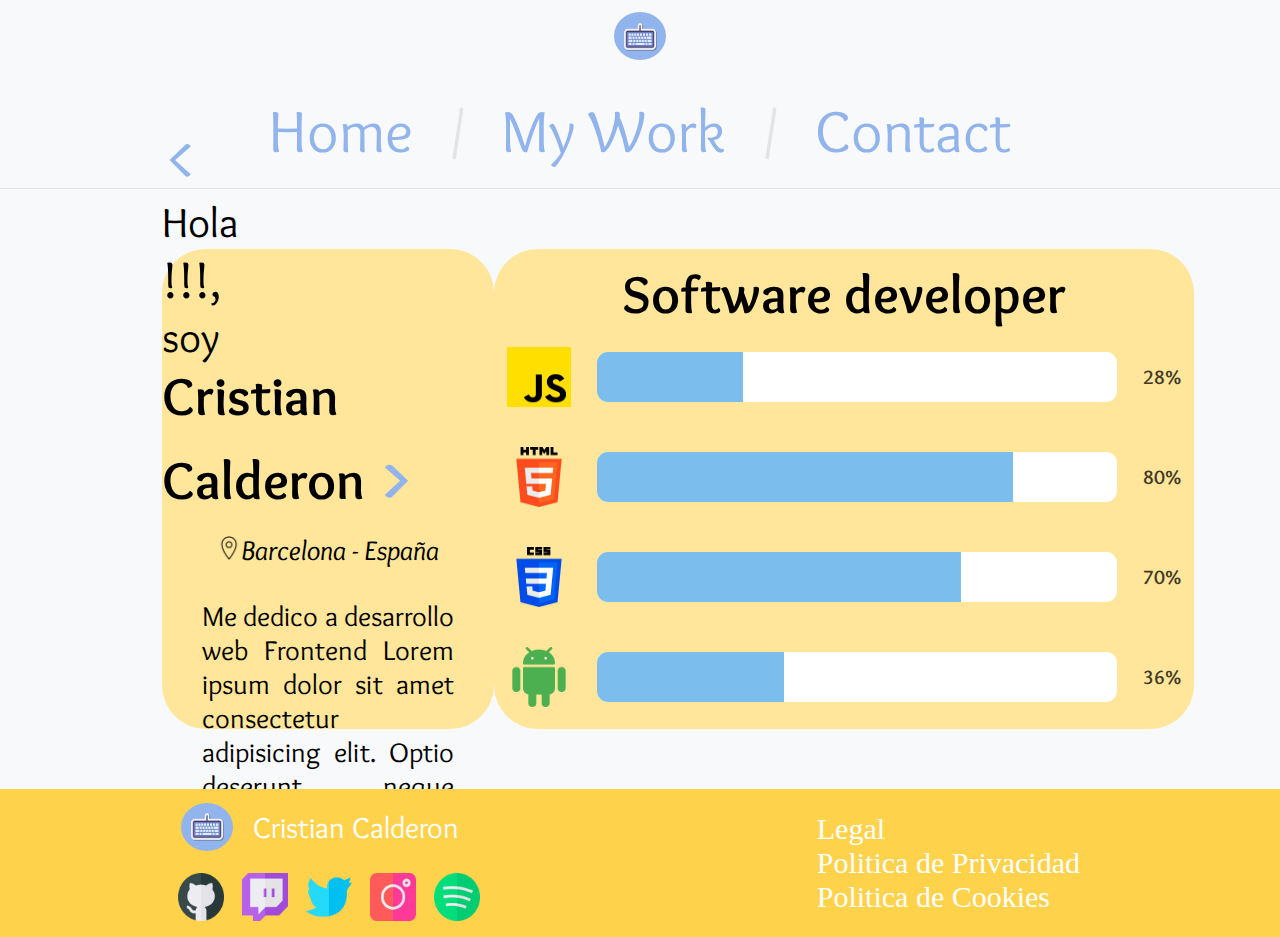
<file: index.html>
<!DOCTYPE html>
<html lang="en">

<head>
  <meta charset="UTF-8" />
  <meta http-equiv="X-UA-Compatible" content="IE=edge" />
  <meta name="viewport" content="width=device-width, initial-scale=1.0" />
  <title>Personal Blog</title>
  <link rel="stylesheet" href="./css/style.css" />

  <!-- Tipo de fuente -->
  <link rel="preconnect" href="https://fonts.googleapis.com" />
  <link rel="preconnect" href="https://fonts.gstatic.com" crossorigin />
  <link href="https://fonts.googleapis.com/css2?family=Overlock:wght@400;700&display=swap" rel="stylesheet" />

  
</head>

<body>
  <main class="main-principal">
     <!-- Cabecera-->
    <header>
      <nav class="container-nav">
        <section class="container-img">
          <div class="imgteclado">
            <img src="./assets/icons/keyboard.png" alt="icono de teclado" />
          </div>
        </section>
        <section class="navegador">
          <ul class="navegador-lista">
            <li><a href="#">Home</a></li>
            <span class="adorno">/</span>
            <li><a href="./proyecto.html">My Work</a></li>
            <span class="adorno">/</span>
            <li><a href="./contacto.html">Contact</a></li>
          </ul>
        </section>
        <section class="container-sep">
          <div class="separador"></div>
        </section>
      </nav>
    </header>

    <!-- Contenido Pricipal -->
    <section class="menu-container">
      <section class="menu-datos">
        <p>
          <span class="menorq">
            < </span>Hola
              <span class="exclamacion">!!!,</span> soy
        </p>
        <h2 class="menu-subtitulo">
          Cristian Calderon <span class="menorq"> > </span>
        </h2>
        <address>
          <img src="./assets/icons/marker.png" alt="logo de ubicacion" />Barcelona - España
        </address>
        <p class="parrafo-general">
          Me dedico a desarrollo web Frontend Lorem ipsum dolor sit amet
          consectetur adipisicing elit. Optio deserunt neque consequuntur,
          nemo sit eveniet quasi a qui
        </p>
      </section>

      <section class="menu-skills">
        <h2 class="menu-subtitulo subtitulo-soft">Software developer</h2>
        <section class="skills-container">
          <div class="habilidades">
            <img src="./assets/icons/js.png" alt="icono de javascritp" />
            <div class="skills-avanzado">
              <div class="avanzado-compl"></div>
            </div>
            <p class="porcentaje">28%</p>
          </div>

          <div class="habilidades">
            <img src="./assets/icons/html-5.png" alt="icono de html 5" />
            <div class="skills-avanzado">
              <div class="avanzado-html"></div>
            </div>
            <p class="porcentaje">80%</p>
          </div>

          <div class="habilidades">
            <img src="./assets/icons/css-3.png" alt="icono de css 3" />
            <div class="skills-avanzado">
              <div class="avanzado-css"></div>
            </div>
            <p class="porcentaje">70%</p>
          </div>

          <div class="habilidades">
            <img src="./assets/icons/android.png" alt="icono de android" />
            <div class="skills-avanzado">
              <div class="avanzado-android"></div>
            </div>
            <p class="porcentaje">36%</p>
          </div>
        </section>
      </section>
    </section>

     <!-- Footer-->
     <footer>
      <section class="redes-sociales">
        <div class="rs-titulo">
          <div class="imagenteclado"><a href="#"><img src="./assets/icons/keyboard.png" alt=""></a></div>
          <p>Cristian Calderon</p>
        </div>
        <div class="rs-iconos">
          <a href="https://github.com/Gardeel/Blogpersonal"><img src="./assets/icons/github.png" alt="" /></a> 
          <a href="https://www.twitch.tv/"><img src="./assets/icons/twitch.png" alt="" /></a> 
          <a href="https://twitter.com/igardeel"><img src="./assets/icons/twitter.png" alt="" /></a>
          <a href="https://www.instagram.com/igardeel/"><img src="./assets/icons/instagram.png" alt="" /></a>
          <a href="https://open.spotify.com/user/criss_damaso?si=2ad04cace6b7407d"><img src="./assets/icons/spotify.png" alt="" /></a>
        </div>
      </section>
      <section class="politica">
        <div>
          <a href="#"><p>Legal</p></a>
          <a href="#"><p>Politica de Privacidad</p></a>
          <a href="#"><p>Politica de Cookies</p></a>
        </div>
      </section>
    </footer>
  </main>
</body>
</html>
</file>
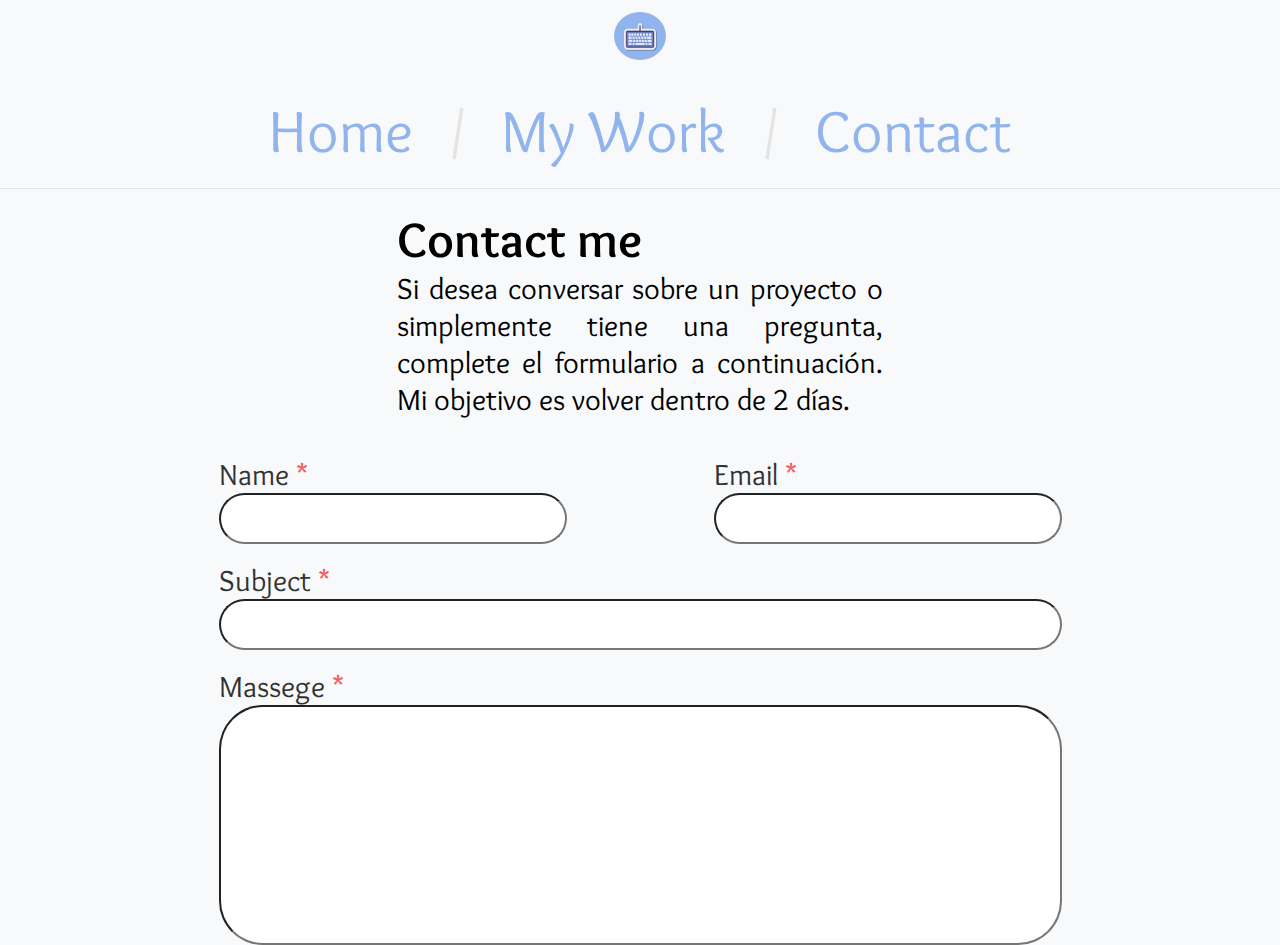
<file: contacto.html>
<!DOCTYPE html>
<html lang="en">
  <head>
    <meta charset="UTF-8" />
    <meta http-equiv="X-UA-Compatible" content="IE=edge" />
    <meta name="viewport" content="width=device-width, initial-scale=1.0" />
    <title>Document</title>
    <link rel="stylesheet" href="./css/style.css" />

    <!-- Tipo de fuente -->
    <link rel="preconnect" href="https://fonts.googleapis.com" />
    <link rel="preconnect" href="https://fonts.gstatic.com" crossorigin />
    <link
      href="https://fonts.googleapis.com/css2?family=Overlock:wght@400;700&display=swap"
      rel="stylesheet"
    />
  </head>
  <body>
    <!-- Cabecera-->
    <main class="main-principal">
      <header>
        <nav class="container-nav">
          <section class="container-img">
            <div class="imgteclado">
              <img src="./assets/icons/keyboard.png" alt="icono de teclado" />
            </div>
          </section>
          <section class="navegador">
            <ul class="navegador-lista">
              <li><a href="./index.html">Home</a></li>
              <span class="adorno">/</span>
              <li><a href="./proyecto.html">My Work</a></li>
              <span class="adorno">/</span>
              <li><a href="./contacto.html">Contact</a></li>
            </ul>
          </section>
          <section class="container-sep">
            <div class="separador"></div>
          </section>
        </nav>
      </header>

      <!-- Contenido Pricipal -->
      <section class="contenedor-info">
        <div class="info-contacto">
          <p>Contact me</p>
          <p>
            Si desea conversar sobre un proyecto o simplemente tiene una
            pregunta, complete el formulario a continuación. Mi objetivo es
            volver dentro de 2 días.
          </p>
        </div>
        <div class="info-formulario">
          <form action="">
            <div class="formalario-top">
              <div class="nombre-division">
                <label for="nombre"> Name <span class="rojo">*</span> </label>
                <input class="form-top" type="text" id="nombre" />
              </div>
              <div class="correo-division">
                <label for="correo"> Email <span class="rojo">*</span> </label>
                <input class="form-top" type="email" id="correo" />
              </div>
            </div>
            <div class="formalario-bottom">
              <div class="subject">
                <label for="subject">
                  Subject <span class="rojo">*</span>
                </label>
                <input class="form-suj" type="text" id="subject" />
              </div>
              <div class="message">
                <label for="message">
                  Massege <span class="rojo">*</span>
                </label>
                <input class="form-massege" type="text" id="message" />
              </div>
            </div>
          </form>
        </div>
      </section>
    </main>
  </body>
</html>
</file>
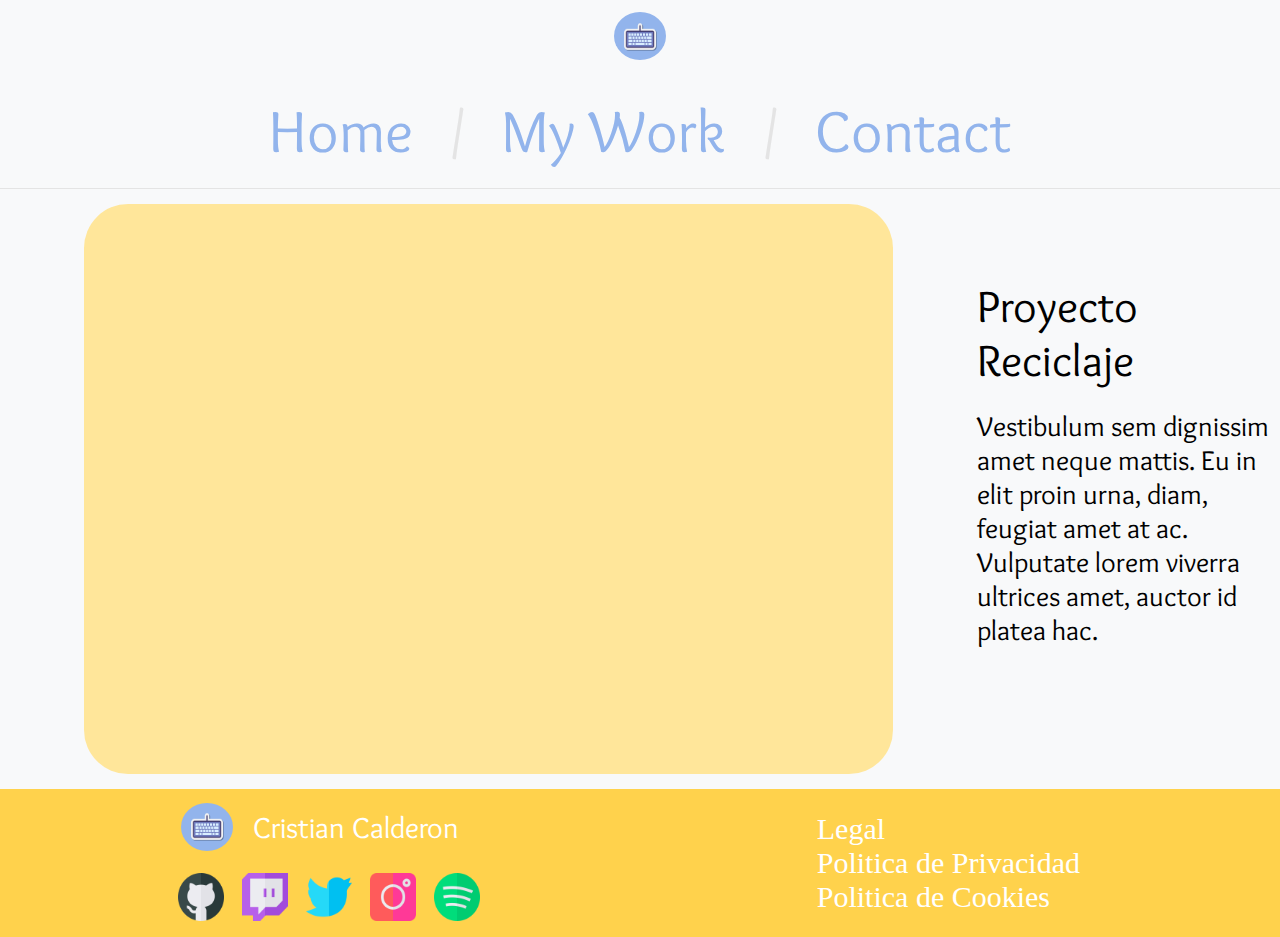
<file: proyecto.html>
<!DOCTYPE html>
<html lang="en">

<head>
  <meta charset="UTF-8">
  <meta http-equiv="X-UA-Compatible" content="IE=edge">
  <meta name="viewport" content="width=device-width, initial-scale=1.0">
  <title>Proyectos</title>
  <link rel="stylesheet" href="./css/style.css">

  <!-- Tipo de fuente -->
  <link rel="preconnect" href="https://fonts.googleapis.com" />
  <link rel="preconnect" href="https://fonts.gstatic.com" crossorigin />
  <link href="https://fonts.googleapis.com/css2?family=Overlock:wght@400;700&display=swap" rel="stylesheet" />

</head>
</head>

<body>
  <main class="main-principal">
     <!-- Cabecera-->
    <header>
      <nav class="container-nav">
        <section class="container-img">
          <div class="imgteclado">
            <img src="./assets/icons/keyboard.png" alt="icono de teclado" />
          </div>
        </section>
        <section class="navegador">
          <ul class="navegador-lista">
            <li><a href="./index.html">Home</a></li>
            <span class="adorno">/</span>
            <li><a href="./proyecto.html">My Work</a></li>
            <span class="adorno">/</span>
            <li><a href="./contacto.html">Contact</a></li>
          </ul>
        </section>
        <section class="container-sep">
          <div class="separador"></div>
        </section>
      </nav>
    </header>

        <!-- Contenido Pricipal-->
    <section class="contenedor-proyecto">
      <div class="contenedor-amarillo">
      </div>
      <div class="contenedor-texto">
        <p>Proyecto Reciclaje</p>
        <p>Vestibulum sem dignissim amet neque mattis. Eu in elit proin urna, diam, feugiat amet at ac. Vulputate lorem
          viverra ultrices amet, auctor id platea hac.</p>
      </div>
    </section>


    <!-- Footer-->
    <footer>
      <section class="redes-sociales">
        <div class="rs-titulo">
          <div class="imagenteclado"><a href="#"><img src="./assets/icons/keyboard.png" alt=""></a></div>
          <p>Cristian Calderon</p>
        </div>
        <div class="rs-iconos">
          <a href="https://github.com/Gardeel/Blogpersonal"><img src="./assets/icons/github.png" alt="" /></a> 
          <a href="https://www.twitch.tv/"><img src="./assets/icons/twitch.png" alt="" /></a> 
          <a href="https://twitter.com/igardeel"><img src="./assets/icons/twitter.png" alt="" /></a>
          <a href="https://www.instagram.com/igardeel/"><img src="./assets/icons/instagram.png" alt="" /></a>
          <a href="https://open.spotify.com/user/criss_damaso?si=2ad04cace6b7407d"><img src="./assets/icons/spotify.png" alt="" /></a>
        </div>
      </section>
      <section class="politica">
        <div>
          <a href="#"><p>Legal</p></a>
          <a href="#"><p>Politica de Privacidad</p></a>
          <a href="#"><p>Politica de Cookies</p></a>
        </div>
      </section>
    </footer>
  </main>

</body>

</html>
</file>
<file: css/style.css>
*{
    box-sizing: border-box;
    margin: 0;
    padding: 0;
}
html{
    font-size: 62.5%;
    background-color: var(--gris-claro);
}

a{
    text-decoration: none;
}

li{
    list-style: none;
}

:root{
    /* Colores: */
     --celestito:#92B4EC;
     --gris-claro:#F8F9FA;
     --amarillo:#FFE69A;
     --dorado:#FFD24C;
     --white:#FFFFFF;
     --black:#000000;
     --statuscelestes:#7BBDED;
     --gris-adorno:#E4E4E4;

}

.main-principal{
    display: flex;
    flex-direction: column;
}


.container-img{
    width: 100%;
    height: 72px;
    display: flex;
    justify-content: center;
    align-items: center;
    padding: 20px;
}

.imgteclado{
    width: 52px;
    height: 48px;
    background-color: var(--celestito);
    border-radius: 50%;
    display: flex;
    justify-content: center;
    align-items: center;
}

.imgteclado img{
    width: 36px;
    height: 39px;
}

 .navegador{
     width: 100%;
     height: 116px;
     display: flex;
     justify-content: center;
     align-items: center;

 }

 .navegador-lista{
     width: 779px;
     height: 80px;
     display: flex; 
     justify-content: space-around;
     align-items: center;
 }

.navegador-lista a{
    color: var(--celestito);
    font-size: 6rem;
    font-family: 'Overlock', cursive;
}

.navegador-lista .adorno{
    font-size: 6rem;
    font-family: 'Overlock', cursive;
    color: var(--gris-adorno);
}

.container-sep{
    display: flex;
    justify-content: center;
}
.separador{
    width: 1500px;
    height: 1px;
    background-color: var(--gris-adorno);
}

.menu-container{
   width: 100%;
   height: 600px;
   /* background-color: skyblue; */
   display: flex;
   justify-content: space-around;
   align-items: center;
    
}

.menu-datos{
    width: 600px;
    height: 480px;
    margin-left: 162px;
    border-radius: 44px;
    background-color: var(--amarillo);
    display: flex;
    flex-direction: column;
    justify-content: center;
    align-items: center;
}

.menu-datos p:first-child{
    font-family: 'Overlock', cursive;
    font-size: 4.2rem;
    margin-right: 256px;
}

.menu-datos .menorq{
    color: var(--celestito);
    font-family: 'Overlock', cursive;
    font-size: 7.2rem;
}

.menu-datos .exclamacion{
    font-family: 'Overlock', cursive;
    font-size: 5.2rem;
}

.menu-subtitulo{
    font-family: 'Overlock', cursive;
    font-size: 5.4rem;
}

.menu-datos address{
    font-family: 'Overlock', cursive;
    font-size: 2.8rem;
    margin-top: 16px;
    margin-bottom: 32px;
}

.menu-datos img{
    width: 24px;
    height: 24px;
}

.parrafo-general{
    font-family: 'Overlock', cursive;
    font-size: 2.8rem;
    text-align: justify;
}

.menu-datos p:last-child{
    padding-left: 40px;
    padding-right: 40px;  
}

.menu-skills{
    width: 800px;
    height: 480px;
    margin-right: 162px;
    border-radius: 44px;
    background-color: var(--amarillo);
    display: flex;
    align-items: center;
    flex-direction: column;

}

.subtitulo-soft{
    margin-top: 12px;
}

.skills-container{
    display: flex;
    flex-direction: column;
    align-items: center;
    justify-content: center;
}

.habilidades{
    width: 700px;
    height: 100px;
    display: flex;
    align-items: center;
    justify-content: space-around;
}

.habilidades img{
    width: 64px;
    height: 60px;
}

.skills-avanzado{
    background-color: white;
    width: 520px;
    height: 50px;
    border-radius: 11px;
}

.avanzado-compl{
    background-color: #7BBDED;
    width: 28%;
    height: 100%;
    border-top-left-radius: 11px;
    border-bottom-left-radius: 11px;
}

.avanzado-html{
    background-color: #7BBDED;
    width: 80%;
    height: 100%;
    border-top-left-radius: 11px;
    border-bottom-left-radius: 11px;
}

.avanzado-css{
    background-color: #7BBDED;
    width: 70%;
    height: 100%;
    border-top-left-radius: 11px;
    border-bottom-left-radius: 11px;
}

.avanzado-android{
    background-color: #7BBDED;
    width: 36%;
    height: 100%;
    border-top-left-radius: 11px;
    border-bottom-left-radius: 11px;
}

.porcentaje{
    font-family: 'Overlock', cursive;
    font-size: 20px;
    font-weight: bold;
    color: #000000;
    opacity: 75%;
}

footer{
    width: 100%;
    height: 148px;
    background-color:var(--dorado);
    display: flex;
    justify-content: center;
    align-items: center;
}

.redes-sociales{
    width: 100%;
    display: flex;
    flex-direction: column;
}

.rs-titulo{
    display: flex;
    justify-content: center;
    align-items: center;
}


.imagenteclado{
    width: 52px;
    height: 48px;
    background-color: var(--celestito);
    border-radius: 50%;
    display: flex;
    justify-content: center;
    align-items: center;
}

.imagenteclado img{
    width: 36px;
    height: 39px;
}

.rs-titulo p{
    font-size: 3rem;
    font-family: 'Overlock', cursive;
    margin-left: 20px;
    color: var(--white);
}

.rs-iconos{
    display: flex;
    flex-direction: row;
    justify-content: center;
    margin-top: 22px;
}

.rs-iconos img{
    width: 46px;
    height: 48px;
    margin-left: 18px;
}



.politica{
    width: 100%;
    height: 100%;
    display: flex;
    flex-direction: column;
    justify-content: center;
    align-items: flex-end;
}


.politica p{
    color: var(--white);
    font-size: 3rem;
    margin-right: 200px;
}


/* Estilos de la pagina Proyectos */

.contenedor-proyecto{
    width: 100%;
    height: 600px;
    display: flex;
    align-items: center;
}

.contenedor-amarillo{
    width: 956px;
    height: 95%;
    background-color: var(--amarillo);
    margin: 0 84px;
    border-radius: 44px;
}

.contenedor-texto{
    width: 28%;
    height: 70%;
    display: flex;
    flex-direction: column;
}

.contenedor-texto p:first-child{
    font-family:'Overlock', cursive;
    font-size: 4.5rem;
    margin-bottom: 22px;
}

.contenedor-texto p:last-child{
    font-family: 'Overlock', cursive;
    font-size: 2.8rem;
}



/* Estilos de la pagina contacto */
.contenedor-info{
    width: 100%;
    margin-top: 20px;
    display: flex;
    justify-content: center;
    align-items: center;
    flex-direction: column;
}

.info-contacto{
    width: 38%;
    display: flex;
    flex-direction: column;
    justify-content: center;
}

.info-contacto p:first-child{
    font-family: 'Overlock', cursive;
    font-weight: bold;
    font-size: 5rem;
    text-align: start;
}

.info-contacto p:last-child{
    font-family: 'Overlock', cursive;
    font-weight: 300;
    font-size: 3rem;
    text-align: justify;
}

.info-formulario{
    display: flex;
    flex-direction: column;
    margin-top: 38px;
}

.formalario-top{
    display: flex;
    justify-content: space-between;
    margin-bottom: 18px;
}

.nombre-division{
    display: flex;
    flex-direction: column;
}

.correo-division{
    display: flex;
    flex-direction: column;
}

.rojo{
    color: #F23B3B;
}
.formalario-top label{
    font-size: 3rem;
    font-family: 'Overlock', cursive;
    opacity: 80%;
}
.formalario-top .form-top{
    width: 348px;
    height: 51px;
    border-radius: 44px;
    font-size: 2.5rem;
}



.formalario-bottom{
    display: flex;
    flex-direction: column;
}

.formalario-bottom label{
    font-size: 3rem;
    font-family: 'Overlock', cursive;
    opacity: 80%;
}

.formalario-bottom .form-suj{
    width: 843px;
    height: 51px;
    border-radius: 44px;
}

.formalario-bottom .form-massege{
    width: 843px;
    height: 240px;
    border-radius: 44px;
}

.subject{
    display: flex;
    flex-direction: column;
    margin-bottom: 18px;
}

.message{
    display: flex;
    flex-direction: column;
}
</file>
